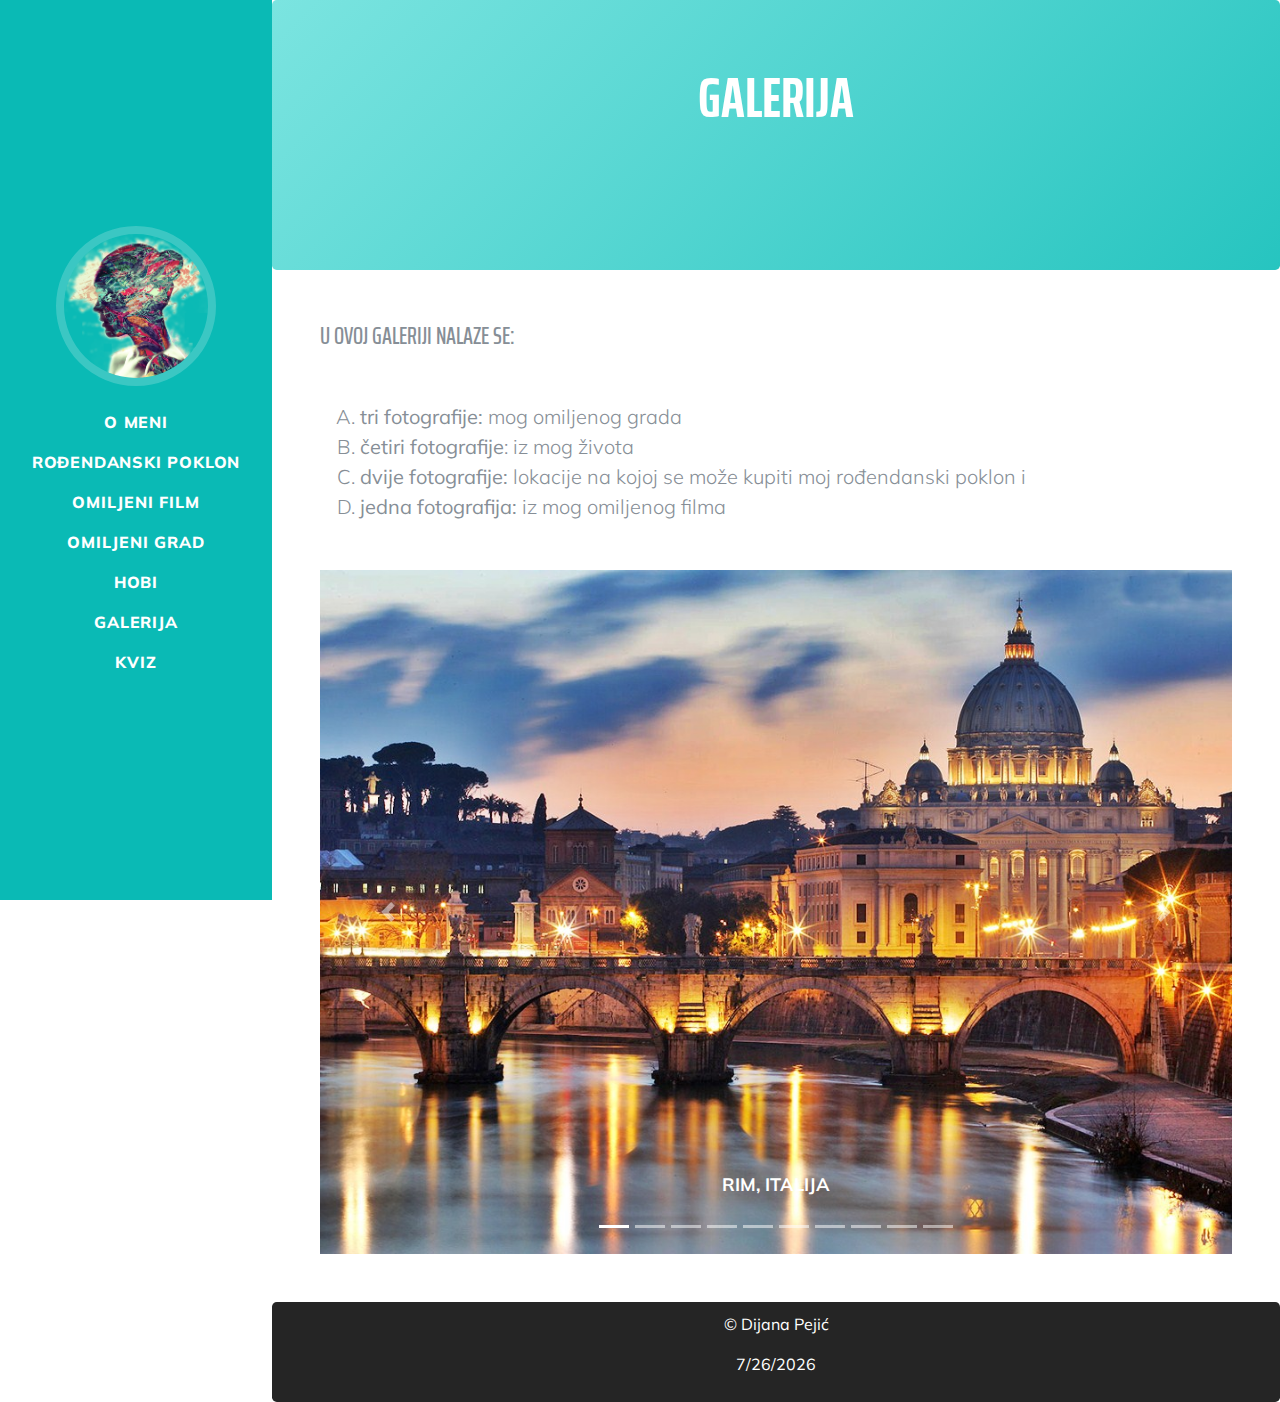
<file: stranice/Galerija.html>
<!DOCTYPE html>
<html lang="en">

<head>

  <meta charset="utf-8">
  <meta name="viewport" content="width=device-width, initial-scale=1, shrink-to-fit=no">
  <meta name="description" content="Projektni zadatak">
  <meta name="author" content="Dijana Pejić">

  <title>Galerija</title>

  <!-- Bootstrap core CSS -->
  <link href="../vendor/bootstrap/css/bootstrap.min.css" rel="stylesheet">

  <!-- Custom fonts for this template -->
  <link href="https://fonts.googleapis.com/css?family=Saira+Extra+Condensed:500,700" rel="stylesheet">
  <link href="https://fonts.googleapis.com/css?family=Muli:400,400i,800,800i" rel="stylesheet">
  <link href="../vendor/fontawesome-free/css/all.min.css" rel="stylesheet">

  <!-- Custom styles for this template -->
  <link href="../css/resume.min.css" rel="stylesheet">
  <link rel="stylesheet" href="../css/stil.css">

</head>

<body id="page-top">

  <div class="jumbotron text-center" style="margin-bottom:0" id="Header">
    <h2 style="color: white">Galerija</h2>
  </div>


  <nav class="navbar navbar-expand-lg navbar-dark bg-primary fixed-top" id="sideNav">
    <a class="navbar-brand js-scroll-trigger" href="../index.html">
      <span class="d-block d-lg-none">Dijana Pejić</span>
      <span class="d-none d-lg-block">
        <img class="img-fluid img-profile rounded-circle mx-auto mb-2" src="../slike/profile_img.png" alt="Dijana">
      </span>
    </a>
    <button class="navbar-toggler" type="button" data-toggle="collapse" data-target="#navbarSupportedContent"
      aria-controls="navbarSupportedContent" aria-expanded="false" aria-label="Toggle navigation">
      <span class="navbar-toggler-icon"></span>
    </button>
    <div class="collapse navbar-collapse" id="navbarSupportedContent">
      <ul class="navbar-nav">
        <li class="nav-item">
          <a class="nav-link js-scroll-trigger" id="nav" href="../stranice/O_meni.html">O meni</a>
        </li>
        <li class="nav-item">
          <a class="nav-link js-scroll-trigger" id="nav" href="../stranice/Rodjendanski_poklon.html">Rođendanski poklon</a>
        </li>
        <li class="nav-item">
          <a class="nav-link js-scroll-trigger" id="nav" href="../stranice/Omiljeni_film.html">Omiljeni film</a>
        </li>
        <li class="nav-item">
          <a class="nav-link js-scroll-trigger" id="nav" href="../stranice/Omiljeni_grad.html">Omiljeni grad</a>
        </li>
        <li class="nav-item">
          <a class="nav-link js-scroll-trigger" id="nav" href="../stranice/Hobi.html">Hobi</a>
        </li>
        <li class="nav-item">
          <a class="nav-link js-scroll-trigger" id="nav" href="../stranice/Galerija.html">Galerija</a>
        </li>
        <li class="nav-item">
          <a class="nav-link js-scroll-trigger" id="nav" href="../stranice/Kviz.html">Kviz</a>
        </li>

      </ul>
    </div>
  </nav>

  <div class="container-fluid p-0">


      <section class="resume-section p-3 p-lg-5 d-flex align-items-center" id="about">
          <div class="w-100">
            <h2 class="mb-0">
              <span class="text-primary"></span>
            </h2>
            <div class="subheading mb-5">U ovoj galeriji nalaze se:
              
            </div>
    
            <ol class="lead mb-5" id="list">
                <li><b>tri fotografije:</b> mog omiljenog grada</li>
                <li><b>četiri fotografije</b>: iz mog života</li>
                <li><b>dvije fotografije:</b> lokacije na kojoj se može kupiti moj rođendanski poklon i</li>
                <li><b>jedna fotografija:</b> iz mog omiljenog filma</li>
              </ol>
       

          

        <div id="demo" class="carousel slide" data-ride="carousel" >
                <ul class="carousel-indicators">
                  <li data-target="#demo" data-slide-to="0" class="active"></li>
                  <li data-target="#demo" data-slide-to="1"></li>
                  <li data-target="#demo" data-slide-to="2"></li>
                  <li data-target="#demo" data-slide-to="3"></li>
                  <li data-target="#demo" data-slide-to="4"></li>
                  <li data-target="#demo" data-slide-to="5"></li>
                  <li data-target="#demo" data-slide-to="6"></li>
                  <li data-target="#demo" data-slide-to="7"></li>
                  <li data-target="#demo" data-slide-to="8"></li>
                  <li data-target="#demo" data-slide-to="9"></li>
                </ul>
                <div class="carousel-inner">
                  <div class="carousel-item active">
                    <img src="../slike/Galerija/G1.jpg" alt="Rim1" width="1100" height="768">
                    <div class="carousel-caption" >
                      <p>Rim, Italija</p>
                    </div>   
                  </div>
                  <div class="carousel-item">
                    <img src="../slike/Galerija/G2.jpg" alt="Rim2" width="1100" height="500">
                    <div class="carousel-caption" >
                      <p>Rim, Italija</p>
                    </div>   
                  </div>
                  <div class="carousel-item">
                    <img src="../slike/Galerija/G3.jpg" alt="Rim3" width="1100" height="500">
                    <div class="carousel-caption" >
                      <p>Rim, Italija</p>
                    </div>   
                  </div>
                  <div class="carousel-item">
                        <img src="../slike/Galerija/G4.jpg" alt="Dodjela diploma" width="1100" height="500">
                        <div class="carousel-caption" >
                          <p>Dodjela diploma</p>
                        </div>   
                   </div>
                   <div class="carousel-item">
                        <img src="../slike/Galerija/G5.jpg" alt="Dodjela diploma" width="1100" height="500">
                        <div class="carousel-caption" >
                          <p>Dodjela diploma</p>
                        </div>   
                      </div>
                    <div class="carousel-item">
                            <img src="../slike/Galerija/G6.jpg" alt="2015" width="1100" height="500">
                            <div class="carousel-caption" >
                              <p>29/10/2016</p>
                            </div>   
                     </div>
                     <div class="carousel-item">
                            <img src="../slike/Galerija/G7.jpg" alt="2016" width="1100" height="500">
                            <div class="carousel-caption" >
                              <p>19/06/2016</p>
                            </div>   
                    </div>
                    <div class="carousel-item">
                           <img src="../slike/Galerija/G8.jpg" alt="Tiffany & Co." width="1100" height="500">
                           <div class="carousel-caption" >
                             <p>Tiffany & Co.</p>
                           </div>   
                     </div>
                    
                    <div class="carousel-item">
                           <img src="../slike/Galerija/G9.jpg" alt="The Blue Box Cafe" width="1100" height="500">
                           <div class="carousel-caption" >
                             <p>The Blue Box Cafe</p>
                           </div>   
                     </div>
                     <div class="carousel-item">
                            <img src="../slike/Galerija/G10.png" alt="John Wick" width="1100" height="500">
                            <div class="carousel-caption" >
                              <p>John Wick (2014.)</p>
                            </div>   
                      </div>
                     
                      <a class="carousel-control-prev" href="#demo" data-slide="prev">
                            <span class="carousel-control-prev-icon"></span>
                          </a>
                          <a class="carousel-control-next" href="#demo" data-slide="next">
                            <span class="carousel-control-next-icon"></span>
                          </a>
                    </div>
                
                

    
  </div>
  </section>
  </div>



  <div class="jumbotron text-center " id="Footer">
    <p>&copy; Dijana Pejić</p>
    <p id="datum"></p>
  </div>



  <!-- Bootstrap core JavaScript -->
  <script src="../vendor/jquery/jquery.min.js"></script>
  <script src="../vendor/bootstrap/js/bootstrap.bundle.min.js"></script>

  <!-- Plugin JavaScript -->
  <script src="../vendor/jquery-easing/jquery.easing.min.js"></script>

  <!-- Custom scripts for this template -->
  <script src="../js/resume.min.js"></script>
  <script src="../js/funkcije.js"></script>



</body>

</html>
</file>
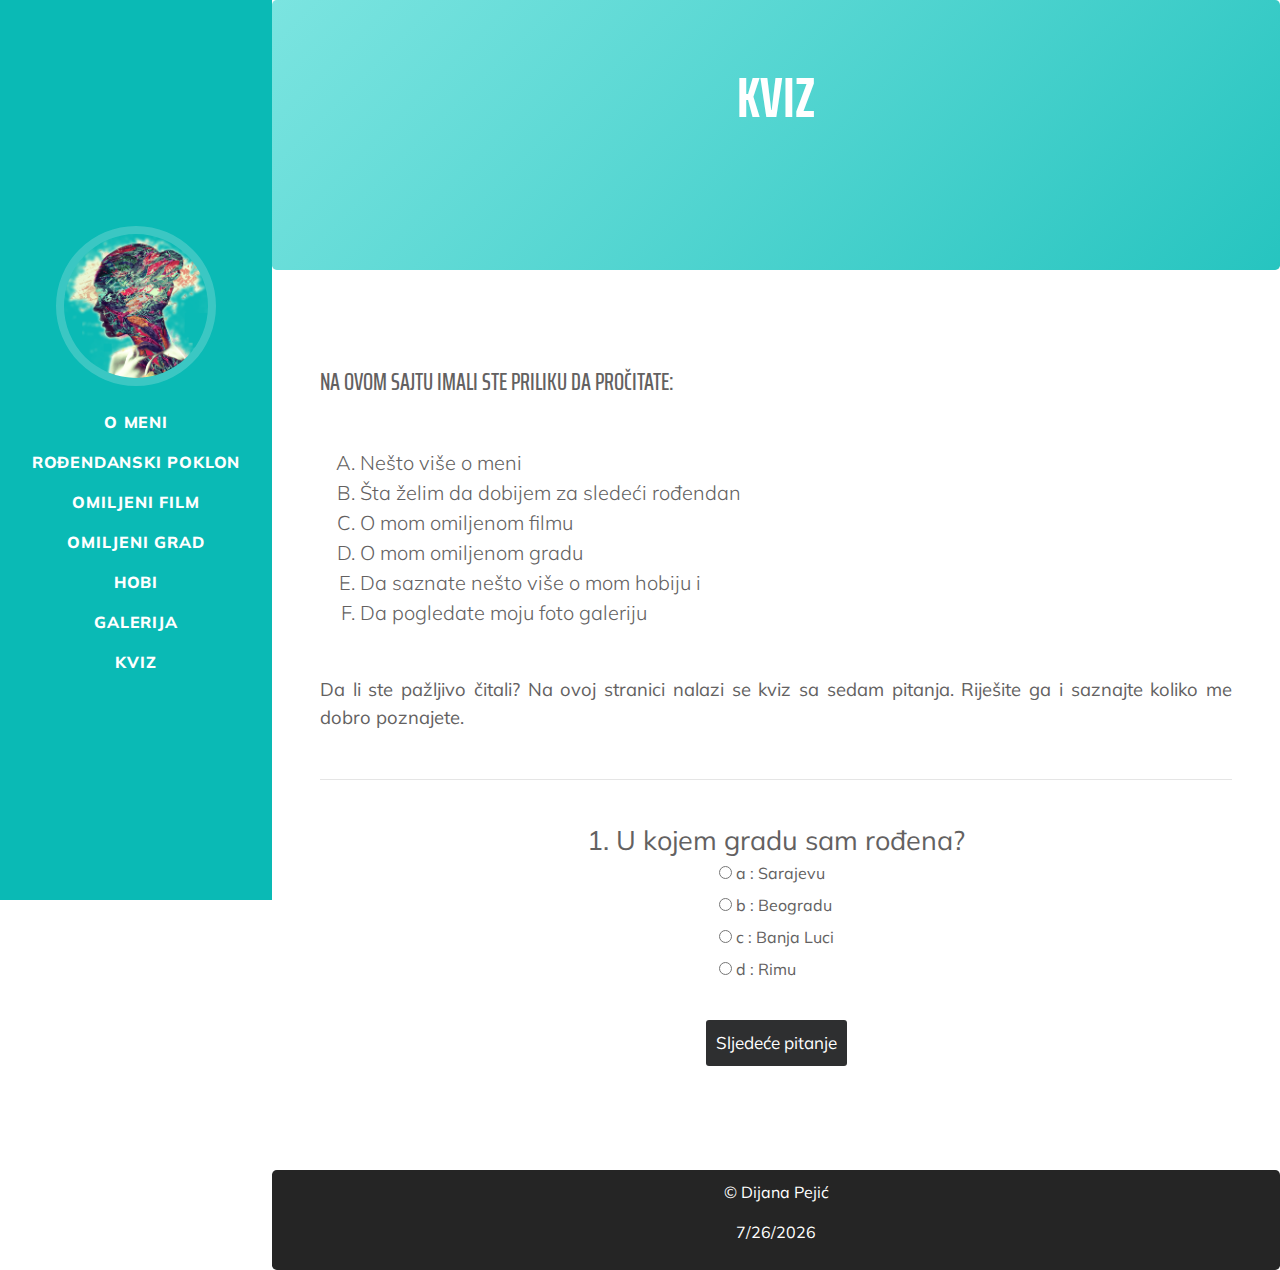
<file: stranice/Kviz.html>
<!DOCTYPE html>
<html lang="en">

<head>

  <meta charset="utf-8">
  <meta name="viewport" content="width=device-width, initial-scale=1, shrink-to-fit=no">
  <meta name="description" content="Projektni zadatak">
  <meta name="author" content="Dijana Pejić">

  <title>Kviz</title>

  <!-- Bootstrap core CSS -->
  <link href="../vendor/bootstrap/css/bootstrap.min.css" rel="stylesheet">

  <!-- Custom fonts for this template -->
  <link href="https://fonts.googleapis.com/css?family=Saira+Extra+Condensed:500,700" rel="stylesheet">
  <link href="https://fonts.googleapis.com/css?family=Muli:400,400i,800,800i" rel="stylesheet">
  <link href="../vendor/fontawesome-free/css/all.min.css" rel="stylesheet">

  <!-- Custom styles for this template -->
  <link href="../css/resume.min.css" rel="stylesheet">
  <link rel="stylesheet" href="../css/stil.css">
  <link rel="stylesheet" href="../css/Kviz.css">

</head>

<body id="page-top">

  <div class="jumbotron text-center" style="margin-bottom:0" id="Header">
    <h2 style="color: white">Kviz</h2>
  </div>


  <nav class="navbar navbar-expand-lg navbar-dark bg-primary fixed-top" id="sideNav">
    <a class="navbar-brand js-scroll-trigger" href="../index.html">
      <span class="d-block d-lg-none">Dijana Pejić</span>
      <span class="d-none d-lg-block">
        <img class="img-fluid img-profile rounded-circle mx-auto mb-2" src="../slike/profile_img.png" alt="Dijana">
      </span>
    </a>
    <button class="navbar-toggler" type="button" data-toggle="collapse" data-target="#navbarSupportedContent"
      aria-controls="navbarSupportedContent" aria-expanded="false" aria-label="Toggle navigation">
      <span class="navbar-toggler-icon"></span>
    </button>
    <div class="collapse navbar-collapse" id="navbarSupportedContent">
      <ul class="navbar-nav">
        <li class="nav-item">
          <a class="nav-link js-scroll-trigger"  id="nav" href="../stranice/O_meni.html">O meni</a>
        </li>
        <li class="nav-item">
          <a class="nav-link js-scroll-trigger" id="nav" href="../stranice/Rodjendanski_poklon.html">Rođendanski poklon</a>
        </li>
        <li class="nav-item">
          <a class="nav-link js-scroll-trigger" id="nav" href="../stranice/Omiljeni_film.html">Omiljeni film</a>
        </li>
        <li class="nav-item">
          <a class="nav-link js-scroll-trigger" id="nav" href="../stranice/Omiljeni_grad.html">Omiljeni grad</a>
        </li>
        <li class="nav-item">
          <a class="nav-link js-scroll-trigger" id="nav" href="../stranice/Hobi.html">Hobi</a>
        </li>
        <li class="nav-item">
          <a class="nav-link js-scroll-trigger" id="nav" href="../stranice/Galerija.html">Galerija</a>
        </li>
        <li class="nav-item">
          <a class="nav-link js-scroll-trigger" id="nav" href="../stranice/Kviz.html">Kviz</a>
        </li>

      </ul>
    </div>
  </nav>

  <div class="container-fluid p-0">
     
    <section class="resume-section p-3 p-lg-5 d-flex align-items-center" id="about">
      <div class="w-100">
        <div class="subheading mb-5" style="text-align: left">Na ovom sajtu imali ste priliku da pročitate:
         </div>

         <ol class="lead mb-5" id="list2">
           <li>Nešto više o meni</li>
           <li>Šta želim da dobijem za sledeći rođendan</li>
           <li>O mom omiljenom filmu</li>
           <li>O mom omiljenom gradu</li>
           <li>Da saznate nešto više o mom hobiju i</li>
           <li>Da pogledate moju foto galeriju</li>
         </ol>



        <p class="lead mb-5" style="text-align: justify">
          Da li ste pažljivo čitali? Na ovoj stranici nalazi se kviz sa sedam pitanja. Riješite ga i saznajte koliko me dobro poznajete.
         </p>

         <hr>


         <div class="quiz-container">
              <div id="quiz"></div>
         </div>
          <button id="previous">Nazad</button>
          <button id="next">Sljedeće pitanje</button>
          <button id="submit">Pošalji</button>
          <div id="results"></div> 
      
               
  </div>
  </section>
  </div>



  <div class="jumbotron text-center" id="Footer">
    <p>&copy; Dijana Pejić</p>
    <p id="datum"></p>
  </div>



  <!-- Bootstrap core JavaScript -->
  <script src="../vendor/jquery/jquery.min.js"></script>
  <script src="../vendor/bootstrap/js/bootstrap.bundle.min.js"></script>

  <!-- Plugin JavaScript -->
  <script src="../vendor/jquery-easing/jquery.easing.min.js"></script>

  <!-- Custom scripts for this template -->
  <script src="../js/resume.min.js"></script>
  <script src="../js/funkcije.js"></script>
  <script src="../js/Kviz.js"></script>



</body>

</html>
</file>
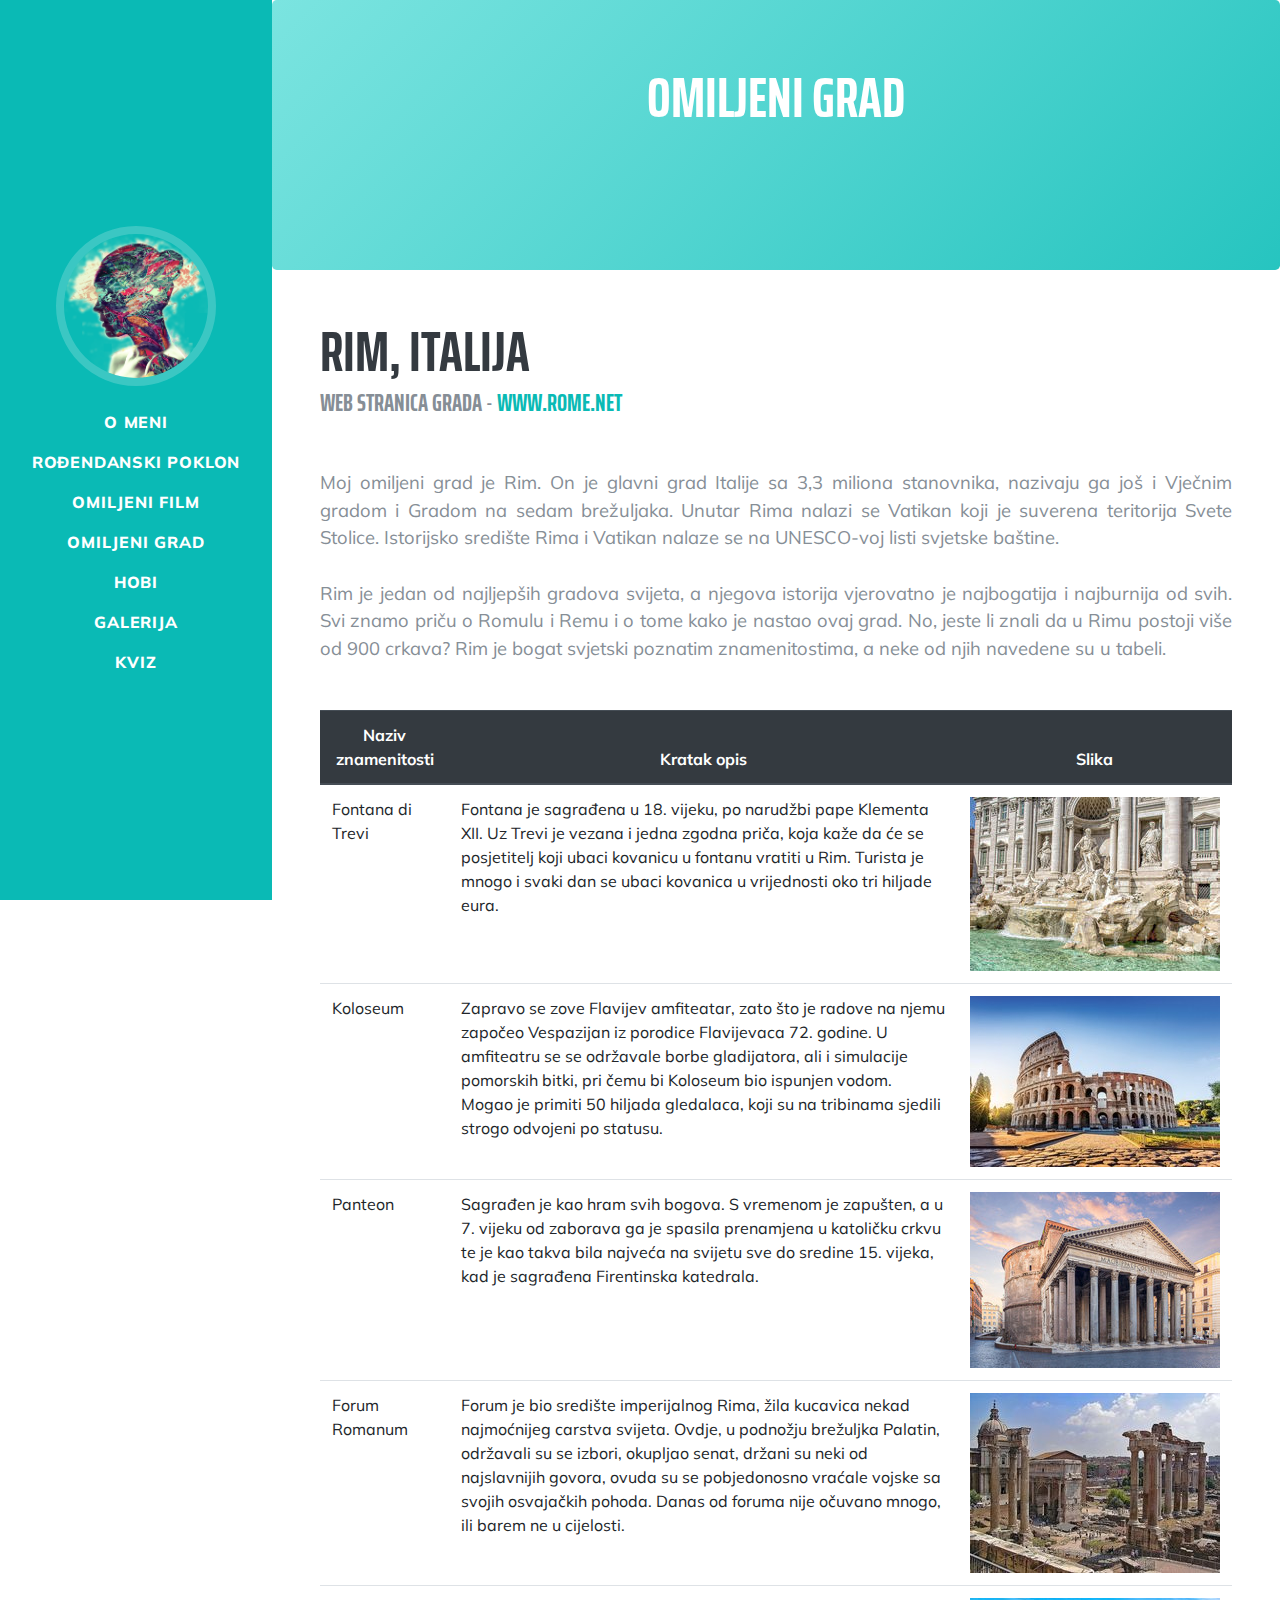
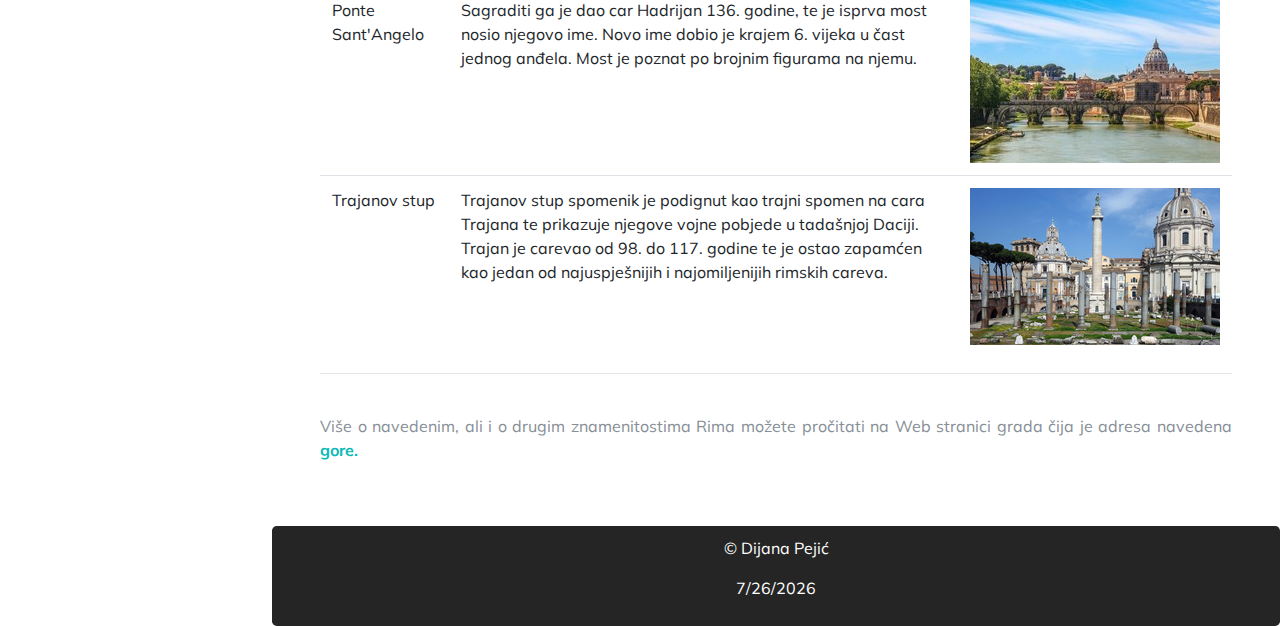
<file: stranice/Omiljeni_grad.html>
<!DOCTYPE html>
<html lang="en">

<head>

    <meta charset="utf-8">
    <meta name="viewport" content="width=device-width, initial-scale=1, shrink-to-fit=no">
    <meta name="description" content="Projektni zadatak">
    <meta name="author" content="Dijana Pejić">

    <title>Omiljeni grad</title>

    <!-- Bootstrap core CSS -->
    <link href="../vendor/bootstrap/css/bootstrap.min.css" rel="stylesheet">

    <!-- Custom fonts for this template -->
    <link href="https://fonts.googleapis.com/css?family=Saira+Extra+Condensed:500,700" rel="stylesheet">
    <link href="https://fonts.googleapis.com/css?family=Muli:400,400i,800,800i" rel="stylesheet">
    <link href="../vendor/fontawesome-free/css/all.min.css" rel="stylesheet">

    <!-- Custom styles for this template -->
    <link href="../css/resume.min.css" rel="stylesheet">
    <link rel="stylesheet" href="../css/stil.css">

</head>

<body id="page-top">

    <div class="jumbotron text-center" style="margin-bottom:0" id="Header">
        <h2 style="color: white">Omiljeni grad</h2>
    </div>


    <nav class="navbar navbar-expand-lg navbar-dark bg-primary fixed-top" id="sideNav">
        <a class="navbar-brand js-scroll-trigger" href="../index.html">
            <span class="d-block d-lg-none">Dijana Pejić</span>
            <span class="d-none d-lg-block">
                <img class="img-fluid img-profile rounded-circle mx-auto mb-2" src="../slike/profile_img.png"
                    alt="Dijana">
            </span>
        </a>
        <button class="navbar-toggler" type="button" data-toggle="collapse" data-target="#navbarSupportedContent"
            aria-controls="navbarSupportedContent" aria-expanded="false" aria-label="Toggle navigation">
            <span class="navbar-toggler-icon"></span>
        </button>
        <div class="collapse navbar-collapse" id="navbarSupportedContent">
            <ul class="navbar-nav">
                <li class="nav-item">
                    <a class="nav-link js-scroll-trigger" id="nav" href="../stranice/O_meni.html">O meni</a>
                </li>
                <li class="nav-item">
                    <a class="nav-link js-scroll-trigger" id="nav" href="../stranice/Rodjendanski_poklon.html">Rođendanski poklon</a>
                </li>
                <li class="nav-item">
                    <a class="nav-link js-scroll-trigger" id="nav" href="../stranice/Omiljeni_film.html">Omiljeni film</a>
                </li>
                <li class="nav-item">
                    <a class="nav-link js-scroll-trigger" id="nav" href="../stranice/Omiljeni_grad.html">Omiljeni grad</a>
                </li>
                <li class="nav-item">
                    <a class="nav-link js-scroll-trigger" id="nav" href="../stranice/Hobi.html">Hobi</a>
                </li>
                <li class="nav-item">
                    <a class="nav-link js-scroll-trigger" id="nav" href="../stranice/Galerija.html">Galerija</a>
                </li>
                <li class="nav-item">
                    <a class="nav-link js-scroll-trigger" id="nav" href="../stranice/Kviz.html">Kviz</a>
                </li>

            </ul>
        </div>
    </nav>

    <div class="container-fluid p-0">

        <section class="resume-section p-3 p-lg-5 d-flex align-items-center" id="about">
            <div class="w-100">
                <h2 class="mb-0">RIM, Italija 
                    <span class="text-primary"></span>
                </h2>
                <div class="subheading mb-5"><a name="stranica"> Web stranica grada</a> -
                    <a href="https://www.rome.net/" target="_blank">www.rome.net</a>
                </div>



                <p class="lead mb-5" style="text-align: justify">

                    Moj omiljeni grad je Rim. On je glavni grad Italije sa 3,3 miliona stanovnika, nazivaju ga još i
                    Vječnim gradom i Gradom na sedam brežuljaka. Unutar Rima nalazi se Vatikan koji je suverena
                    teritorija Svete
                    Stolice. Istorijsko središte Rima i Vatikan nalaze se na UNESCO-voj listi svjetske baštine. <br><br>
                    Rim je jedan od najljepših gradova svijeta, a njegova istorija vjerovatno je najbogatija i
                    najburnija od svih. Svi znamo priču o Romulu i Remu i o tome kako je nastao ovaj grad. No, jeste li
                    znali da u Rimu postoji više od 900 crkava? Rim je bogat svjetski poznatim znamenitostima, a neke od
                    njih navedene su u tabeli. </p>

                    <table class="table">
                            <thead class="thead-dark" style="text-align: center">
                                <tr>
                                    <th>Naziv znamenitosti</th>
                                    <th>Kratak opis</th>
                                    <th>Slika</th>
                                </tr>
                            </thead>
                            <tbody>
                                <tr>
                                    <td>Fontana di Trevi</td>
                                    <td>Fontana je sagrađena u 18. vijeku, po narudžbi pape Klementa XII. Uz Trevi je vezana i
                                        jedna zgodna priča, koja kaže da će se posjetitelj koji ubaci kovanicu u fontanu vratiti
                                        u Rim. Turista je mnogo i svaki dan se ubaci kovanica u vrijednosti oko tri hiljade
                                        eura. </td>
                                    <td> <a href="../slike/Tabela/fontana-di-trevi.jpg" target="_blank">
                                        <img src="../slike/Tabela/fontana-di-trevismall.jpg" alt="Fontana di Trevi" max-width="250px"></a></td>
                                </tr>
                                <tr>
                                    <td>Koloseum</td>
                                    <td>Zapravo se zove Flavijev amfiteatar, zato što je radove na njemu započeo Vespazijan iz
                                        porodice Flavijevaca 72. godine. U amfiteatru se se održavale borbe gladijatora, ali i
                                        simulacije pomorskih bitki, pri čemu bi Koloseum bio ispunjen vodom. Mogao je primiti 50
                                        hiljada gledalaca, koji su na tribinama sjedili strogo odvojeni po statusu. </td>
                                    <td> <a href="../slike/Tabela/colosseum.jpg" target="_blank">
                                        <img  src="../slike/Tabela/colosseumsmall.jpg" alt="Koloseum" max-width="250px"></a></td>
                                </tr>
                                <tr>
                                    <td>Panteon</td>
                                    <td>Sagrađen je kao hram svih bogova. S vremenom je zapušten, a u 7. vijeku od zaborava ga
                                        je spasila prenamjena u katoličku crkvu te je kao takva bila najveća na svijetu sve do
                                        sredine 15. vijeka, kad je sagrađena Firentinska katedrala. </td>
                                    <td> <a href="../slike/Tabela/panteon.jpg" target="_blank">
                                        <img  src="../slike/Tabela/panteonsmall.jpg" alt="Panteon" max-width="250px" ></a></td>
                                </tr>
                                <tr>
                                    <td>Forum Romanum</td>
                                    <td>Forum je bio središte imperijalnog Rima, žila kucavica nekad najmoćnijeg carstva
                                        svijeta. Ovdje, u podnožju brežuljka Palatin, održavali su se izbori, okupljao senat,
                                        držani su neki od najslavnijih govora, ovuda su se pobjedonosno vraćale vojske sa svojih
                                        osvajačkih pohoda. Danas od foruma nije očuvano mnogo, ili barem ne u cijelosti. </td>
                                    <td> <a href="../slike/Tabela/forum-romanum.jpg" target="_blank" >
                                        <img  src="../slike/Tabela/forum-romanumsmall.jpg" alt="Forum Romanum" max-width="250px"></a> </td>
                                </tr>
                                <tr>
                                    <td>Ponte Sant'Angelo</td>
                                    <td>Sagraditi ga je dao car Hadrijan 136. godine, te je isprva most nosio njegovo ime. Novo
                                        ime dobio je krajem 6. vijeka u čast jednog anđela. Most je poznat po brojnim figurama
                                        na njemu.</td>
                                    <td> <a href="../slike/Tabela/Ponte SantAngelo.jpg" target="_blank" >
                                        <img  src="../slike/Tabela/Ponte SantAngelosmall.jpg" alt="Ponte Sant'Angelo" max-width="250px"></a></td>
                                </tr>
                                <tr>
                                    <td>Trajanov stup</td>
                                    <td>Trajanov stup spomenik je podignut kao trajni spomen na cara Trajana te prikazuje
                                        njegove vojne pobjede u tadašnjoj Daciji. Trajan je carevao od 98. do 117. godine te je
                                        ostao zapamćen kao jedan od najuspješnijih i najomiljenijih rimskih careva. </td>
                                    <td> <a href="../slike/Tabela/TrajanovStup.jpg" target="_blank" >
                                        <img  src="../slike/Tabela/TrajanovStupsmall.jpg" alt="Trajanov stup" max-width="250px"></a> </td>
                                </tr>
                            </tbody>
                        </table>

               
                <hr>
                <br>

                <p style="text-align: justify">Više o navedenim, ali i o drugim znamenitostima Rima možete pročitati na Web stranici grada čija
                    je adresa navedena <a href="#stranica">gore.</a></p>



        </section>

    </div>



    <div class="jumbotron text-center" id="Footer">
        <p>&copy; Dijana Pejić</p>
        <p id="datum"></p>
    </div>



    <!-- Bootstrap core JavaScript -->
    <script src="../vendor/jquery/jquery.min.js"></script>
    <script src="../vendor/bootstrap/js/bootstrap.bundle.min.js"></script>

    <!-- Plugin JavaScript -->
    <script src="../vendor/jquery-easing/jquery.easing.min.js"></script>

    <!-- Custom scripts for this template -->
    <script src="../js/resume.min.js"></script>
    <script src="../js/funkcije.js"></script>



</body>

</html>
</file>
<file: css/stil.css>
#Header{
    width: 100wh;
    height: 30vh;
    color: white !important;
    background: linear-gradient(-45deg, rgb(10, 10, 10), rgb(37, 37, 37),  #0abab5, #7be4e0);
    background-size: 400% 400%;
    -webkit-animation: Gradient 15s ease infinite;
    -moz-animation: Gradient 15s ease infinite;
    animation: Gradient 15s ease infinite;
  }
  
  @-webkit-keyframes Gradient {
    0% {
      background-position: 0% 50%
    }
    50% {
      background-position: 100% 50%
    }
    100% {
      background-position: 0% 50%
    }
  }
  
  @-moz-keyframes Gradient {
    0% {
      background-position: 0% 50%
    }
    50% {
      background-position: 100% 50%
    }
    100% {
      background-position: 0% 50%
    }
  }
  
  @keyframes Gradient {
    0% {
      background-position: 0% 50%
    }
    50% {
      background-position: 100% 50%
    }
    100% {
      background-position: 0% 50%
    }
  }



#Footer{
    margin-bottom:0;
    padding: 10px;
    background-color: rgb(37, 37, 37);
    color: white;
}

#nav{
  color: white;
}

#nav:hover{
  color: black;
}


 a {
    color: #0abab5;
    font-weight: bold;
  }
  
  a:hover, a:focus, a:active {
    color: rgb(141, 138, 138) ;
    text-decoration: none;
  }

 
  #CV{
    color: white;
  }

  /*Rođendanski poklon*/
  #odbrojavanje{
    text-align: center;
    font-size:60px;
  }


/*Omiljeni film*/
#panel, .flip {
  font-size: 16px;
  padding: 10px;
  text-align: center;
  background-color: rgb(37, 37, 37);
  color: white;
  border: solid 1px white;
  margin: auto;
  width: 300px;
  border-radius: 5px;
  cursor: pointer;
}

#panel {
  display: none;
}

.video1 {
  max-width: 100%;
  height: auto;
}

/*Omiljeni grad - tabela*/
@media screen and (max-width: 499px) {
  table, thead, tbody, th, td, tr { 
		display: block;
  }
}


  /*Galerija*/
  .carousel-inner img {
    width: 100%;
    height: 100%;
  }

  #list{
    list-style-type: upper-alpha;
    text-align: left;
  }
 
  .carousel-caption{
    color: white;
    text-transform: uppercase;
    font-weight: 700;
    font-size: large;
   
  }
</file>
<file: css/Kviz.css>
#Header{
  width: 100wh;
  height: 30vh;
  color: white !important;
  background: linear-gradient(-45deg, rgb(10, 10, 10), rgb(37, 37, 37),  #0abab5, #7be4e0);
  background-size: 400% 400%;
  -webkit-animation: Gradient 15s ease infinite;
  -moz-animation: Gradient 15s ease infinite;
  animation: Gradient 15s ease infinite;
}

@-webkit-keyframes Gradient {
  0% {
    background-position: 0% 50%
  }
  50% {
    background-position: 100% 50%
  }
  100% {
    background-position: 0% 50%
  }
}

@-moz-keyframes Gradient {
  0% {
    background-position: 0% 50%
  }
  50% {
    background-position: 100% 50%
  }
  100% {
    background-position: 0% 50%
  }
}

@keyframes Gradient {
  0% {
    background-position: 0% 50%
  }
  50% {
    background-position: 100% 50%
  }
  100% {
    background-position: 0% 50%
  }
}


#Footer{
  margin-bottom:0;
  padding: 10px;
}

body{
  
  color: rgb(99, 97, 97);
  text-align: center;
  background-color: white;
  
}
h1{
 
  margin: 0px;
  padding: 0px;
  font-size: 30px;
  background-color: white;
  color: rgb(63, 62, 62);
  font-family: 'Saira Extra Condensed', -apple-system, BlinkMacSystemFont, 'Segoe UI', Roboto, 'Helvetica Neue', Arial, sans-serif, 'Apple Color Emoji', 'Segoe UI Emoji', 'Segoe UI Symbol', 'Noto Color Emoji';
}

#list2{
  list-style-type: upper-alpha;
  text-align: left;
}

.question{
  font-size: 27px;
  margin-bottom: 0px;
}
.answers {
  margin-bottom: 0px;
  text-align: left;
  display: inline-block;

  
}
.answers label{
  display: block;
  margin-bottom: 8px;
}
button{
  
    font-size: 17px;
    background-color: rgb(46, 47, 48);    color: #fff;
    border: 0px;
    border-radius: 3px;
    padding: 10px;
    cursor: pointer;
    margin-bottom: 10px;
}
button:hover{
    background-color:black;
}





.slide{
  position: absolute;
  left: 0px;
  top: 0px;
  width: 100%;
  z-index: 1;
  opacity: 0;
  transition: opacity 0.5s;
}
.active-slide{
  opacity: 1;
  z-index: 2;
}
.quiz-container{
  position: relative;
  height: 200px;
  margin-top: 40px;
}
</file>
<file: css/resume.min.css>
/*!
 * Start Bootstrap - Resume v5.0.7 (https://startbootstrap.com/template-overviews/resume)
 * Copyright 2013-2019 Start Bootstrap
 * Licensed under MIT (https://github.com/BlackrockDigital/startbootstrap-resume/blob/master/LICENSE)
 */body{font-family:Muli,-apple-system,BlinkMacSystemFont,'Segoe UI',Roboto,'Helvetica Neue',Arial,sans-serif,'Apple Color Emoji','Segoe UI Emoji','Segoe UI Symbol','Noto Color Emoji';padding-top:54px;color:#868e96}@media (min-width:992px){body{padding-top:0;padding-left:17rem}}h1,h2,h3,h4,h5,h6{font-family:'Saira Extra Condensed',-apple-system,BlinkMacSystemFont,'Segoe UI',Roboto,'Helvetica Neue',Arial,sans-serif,'Apple Color Emoji','Segoe UI Emoji','Segoe UI Symbol','Noto Color Emoji';font-weight:700;text-transform:uppercase;color:#343a40}h1{font-size:6rem;line-height:5.5rem}h2{font-size:3.5rem}h3{font-size:2rem}p.lead{font-size:1.15rem;font-weight:400}.subheading{text-transform:uppercase;font-weight:500;font-family:'Saira Extra Condensed',-apple-system,BlinkMacSystemFont,'Segoe UI',Roboto,'Helvetica Neue',Arial,sans-serif,'Apple Color Emoji','Segoe UI Emoji','Segoe UI Symbol','Noto Color Emoji';font-size:1.5rem}.social-icons a{display:inline-block;height:3.5rem;width:3.5rem;background-color:#495057;color:#fff!important;border-radius:100%;text-align:center;font-size:1.5rem;line-height:3.5rem;margin-right:1rem}.social-icons a:last-child{margin-right:0}.social-icons a:hover{background-color:#bd5d38}.dev-icons{font-size:3rem}.dev-icons .list-inline-item i:hover{color:#bd5d38}#sideNav .navbar-nav .nav-item .nav-link{font-weight:800;letter-spacing:.05rem;text-transform:uppercase}#sideNav .navbar-toggler:focus{outline-color:#d46ea1}@media (min-width:992px){#sideNav{text-align:center;position:fixed;top:0;left:0;display:-webkit-box;display:-ms-flexbox;display:flex;-webkit-box-orient:vertical;-webkit-box-direction:normal;-ms-flex-direction:column;flex-direction:column;width:17rem;height:100vh}#sideNav .navbar-brand{display:-webkit-box;display:-ms-flexbox;display:flex;margin:auto auto 0;padding:.5rem}#sideNav .navbar-brand .img-profile{max-width:10rem;max-height:10rem;border:.5rem solid rgba(255,255,255,.2)}#sideNav .navbar-collapse{display:-webkit-box;display:-ms-flexbox;display:flex;-webkit-box-align:start;-ms-flex-align:start;align-items:flex-start;-webkit-box-flex:0;-ms-flex-positive:0;flex-grow:0;width:100%;margin-bottom:auto}#sideNav .navbar-collapse .navbar-nav{-webkit-box-orient:vertical;-webkit-box-direction:normal;-ms-flex-direction:column;flex-direction:column;width:100%}#sideNav .navbar-collapse .navbar-nav .nav-item{display:block}#sideNav .navbar-collapse .navbar-nav .nav-item .nav-link{display:block}}section.resume-section{padding-top:5rem!important;padding-bottom:5rem!important;max-width:75rem}section.resume-section .resume-item .resume-date{min-width:none}@media (min-width:768px){section.resume-section{min-height:100vh}section.resume-section .resume-item .resume-date{min-width:18rem}}@media (min-width:992px){section.resume-section{padding-top:3rem!important;padding-bottom:3rem!important}}.bg-primary{background-color:#0abab5!important}.text-primary{color:#bd5d38}a{color:#bd5d38}a:active,a:focus,a:hover{color:#824027}
</file>
